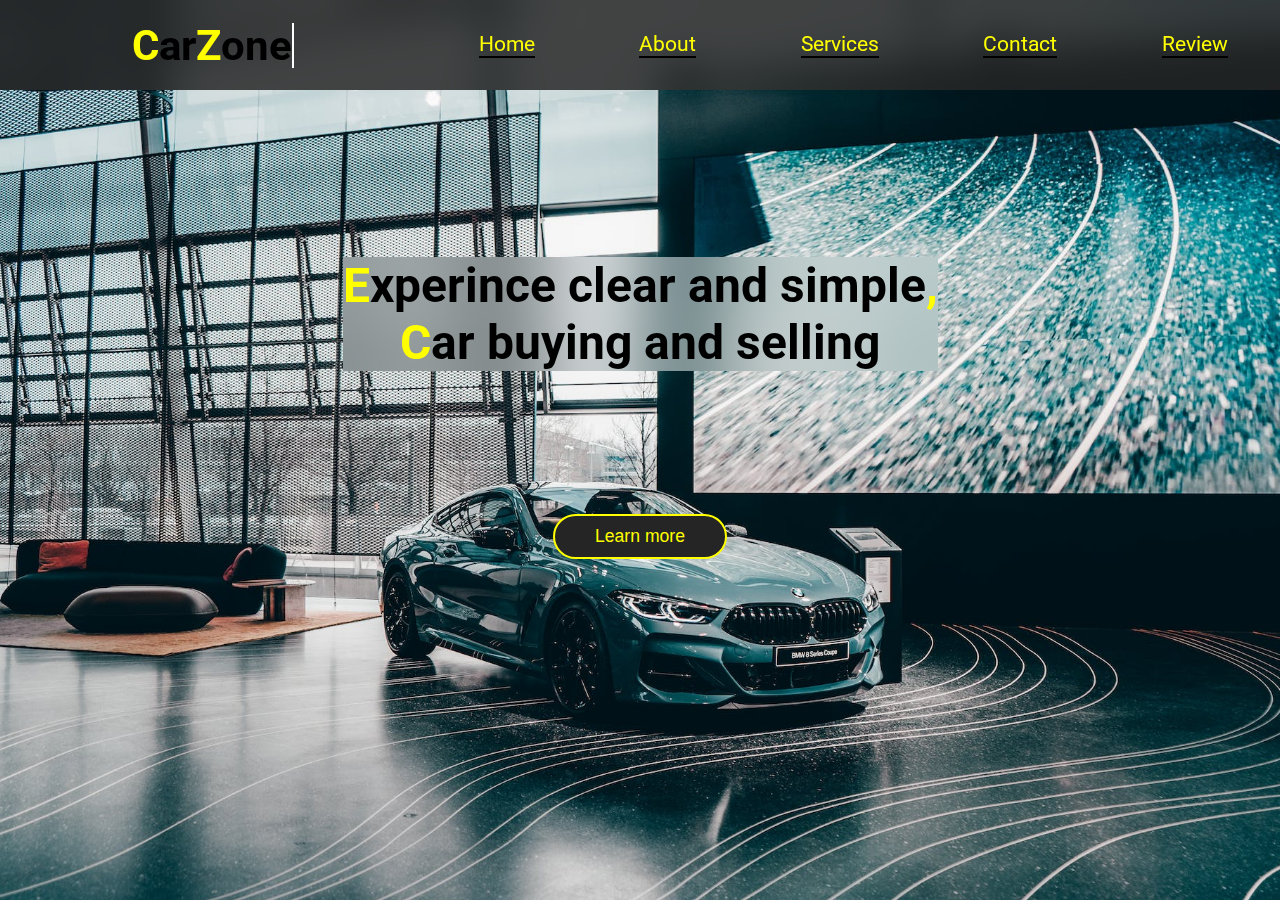
<file: index.html>
<!DOCTYPE html>
<html lang="en">
<head>
    <meta charset="UTF-8">
    <meta name="viewport" content="width=device-width, initial-scale=1.0">
    
    <link rel="preconnect" href="https://fonts.googleapis.com">
<link rel="preconnect" href="https://fonts.gstatic.com" crossorigin>
<link href="https://fonts.googleapis.com/css2?family=Roboto&display=swap" rel="stylesheet">
<link rel="stylesheet" href="./zaid/style.css">
    <title>Car Zone</title>
</head>
<body>
    <section id="Home">
        <header>
            <div class="Main-Nav">  
                <div class="Logo"><span>C</span>ar <span>Z</span>one</div>
                <div class="Nav-Btns">
                    <ul>
                        <a class="Nav-Btn" href="index.html"><li>Home</li></a>
                        <a class="Nav-Btn" href="./hamza/About_Us.html"><li>About</li></a>
                        <a class="Nav-Btn" href="./zaid/Services.html"><li>Services</li></a>
                        <a class="Nav-Btn" href="../hamza/ContactUs.html"><li>Contact</li></a>
                        <a class="Nav-Btn" href="../qais/Reviews.html"><li>Review</li></a>
                    </ul>
                </div>
            </div>
        </header>
        <main class="Home-Main">
            <h1 class="Title"><span>E</span>xperince clear and simple<span>,</span> <br><span>C</span>ar buying and selling</h1>
            <a href="Services.html"><button class="CTA">Learn more</button></a>
        </main>
    </section>  
</body>
</html>
</file>
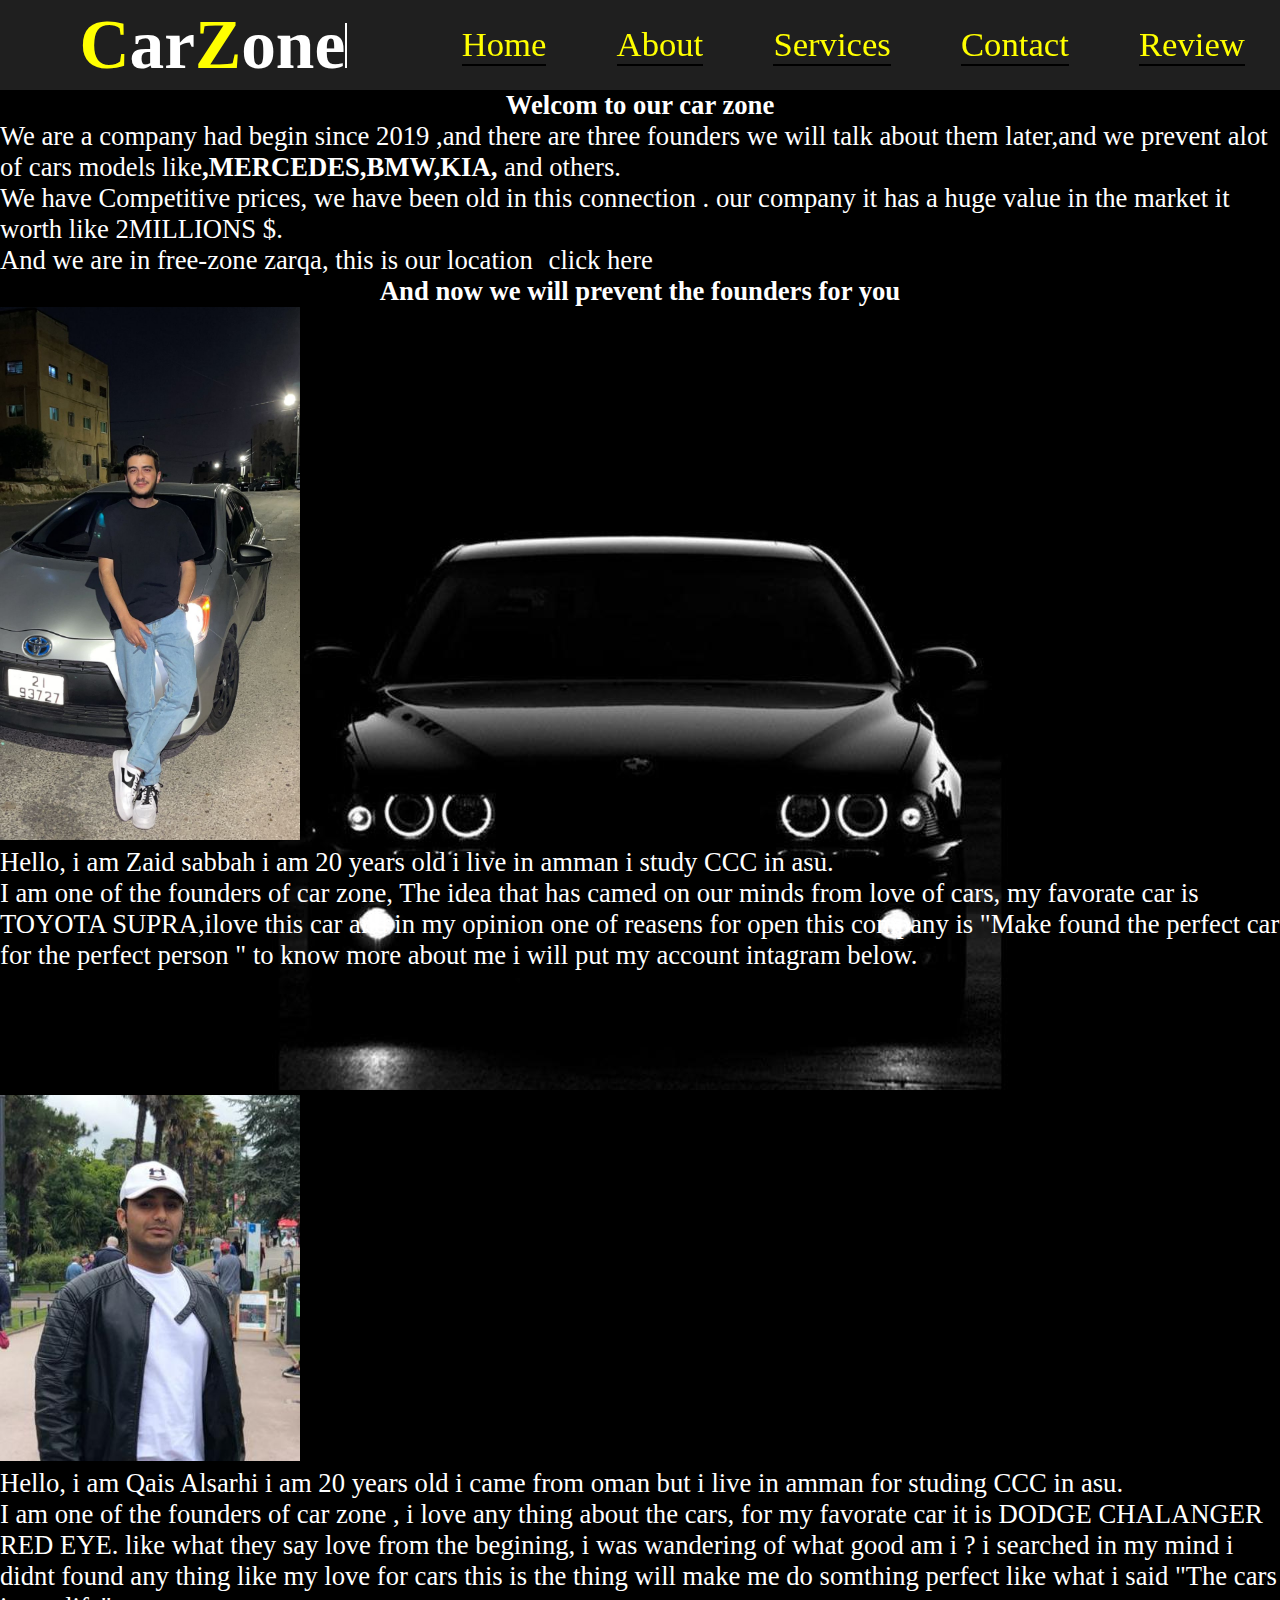
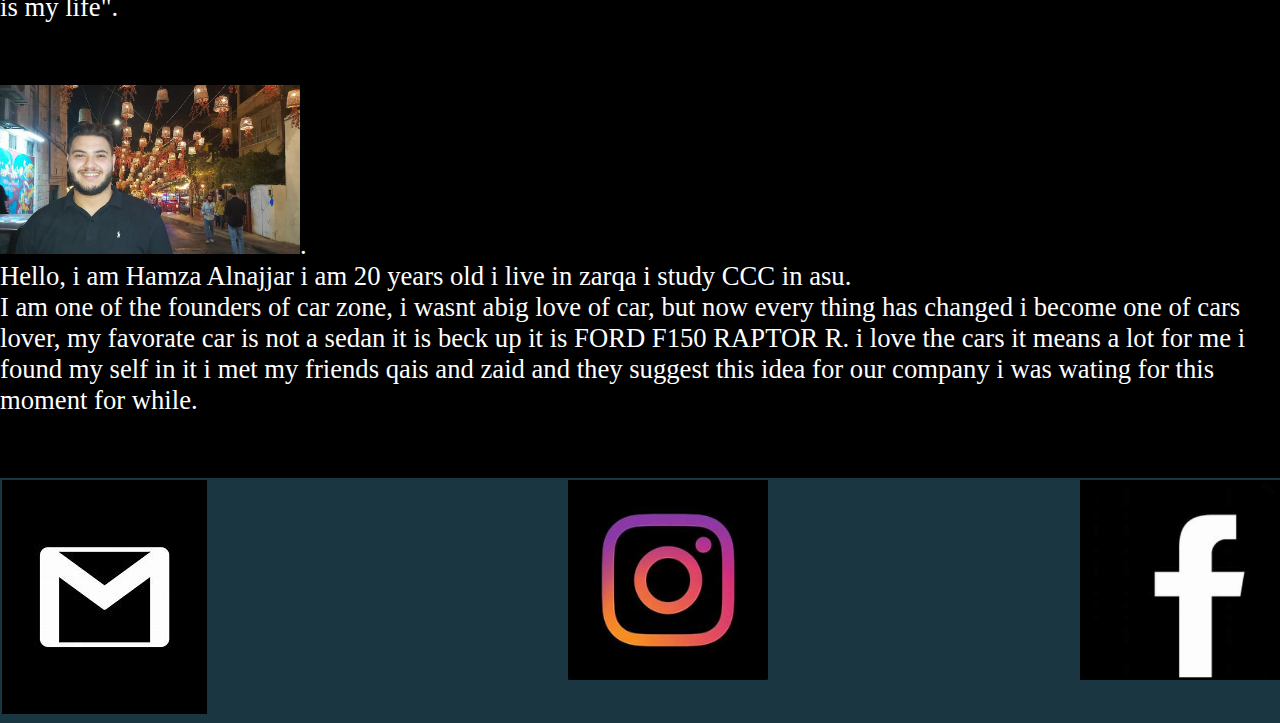
<file: hamza/About_Us.html>
<!DOCTYPE html>
<html lang="en">
<head>
    <link rel="stylesheet" href="../zaid/style.css">
    <style>
        

        span{
            font-weight: bold;
        }
        footer{
            background-color: black;
            color: white;
        }
        p a:link{
           
            color: white;
            text-decoration: none;
            padding: 7px; ;
            margin: 2px;
            
        }
        p a:hover{
            text-decoration: line-through;
            background-color: rgb(26, 54, 64) ;
            color: rgb(44, 55, 99);
           

        }
        p a:visited{
            color: gold;
            
        }
     
        body{
            
            background-image: url("WhatsApp Image 2023-11-26 at 13.34.30_04b00bef.jpg") ;
            background-repeat:no-repeat ;
            background-position: center;
            background-attachment: fixed;
            color: rgb(255, 255, 255);
            font-size: 20pt;
            background-color: black;


        }
        
        footer{

            text-align: center;
            background-color:  rgb(26, 54, 64);
        }
        #face{
        position: absolute;
        right: 0%;
        
        }
        #ins{
            position: absolute;
            right: 40%;
        }

 
       
    </style>
    
    <title>About Us</title>
</head>
<body>
    <header>
        <div class="Main-Nav">  
            <div class="Logo"><span>C</span>ar <span>Z</span>one</div>
            <div class="Nav-Btns">
                <ul>
                    <a class="Nav-Btn" href="../index.html"><li>Home</li></a>
                    <a class="Nav-Btn" href="../hamza/About_Us.html"><li>About</li></a>
                    <a class="Nav-Btn" href="../zaid/Services.html"><li>Services</li></a>
                    <a class="Nav-Btn" href="../hamza/ContactUs.html"><li>Contact</li></a>
                    <a class="Nav-Btn" href="../qais/Reviews.html"><li>Review</li></a>
                </ul>
            </div>
        </div>
    </header>
    <p style="text-align: center;"> <span> Welcom to our car zone </span> </p>
    <p>We are a company had begin since 2019 ,and there are three founders we will talk about them later,and we prevent alot of cars models like<span>,MERCEDES,BMW,KIA,</span> and others. <br>  We have Competitive prices, we have been old in this connection . our company it has a huge value in the market it worth like 2MILLIONS $.</p>
    <p>And we are in free-zone zarqa,  this is our location <a href="https://www.bing.com/ck/a?!&&p=8d53b8a87645827cJmltdHM9MTcwMDE3OTIwMCZpZ3VpZD0xYWNhY2JiYy0xNzA1LTZkZmEtMTRkOC1kOGUyMTYxYjZjNjUmaW5zaWQ9NTQzNg&ptn=3&ver=2&hsh=3&fclid=1acacbbc-1705-6dfa-14d8-d8e2161b6c65&psq=freezone+zarqa&u=a1aHR0cHM6Ly96YXJxYWZyZWV6b25lLmNvbS9lbi9sb2NhdGlvbi8&ntb=1">click  here</a> </p>
    <p style="text-align: center;"> <span> And now we will prevent the founders for you</span> </p>
    <img style="text-align: center;" src="WhatsApp Image 2023-11-18 at 14.16.48_73c7db59.jpg" alt="zaid" width="300" >
    <p>Hello, i am Zaid sabbah i am 20 years old i live in amman i study CCC in asu. <br> I am one of the founders of car zone, The idea that has camed on our minds from love of cars, my favorate car is TOYOTA SUPRA,ilove this car  and in my opinion one of reasens for open this company is "Make found the perfect car for the perfect person "  to know more about me i will put my account intagram below. </p>
    <br><br>
    <br><br>
    <img src="WhatsApp Image 2023-11-18 at 14.40.39_51fb9453.jpg" alt="qais" width="300">
    <p>Hello, i am Qais Alsarhi i am 20 years old i came from oman but i live in amman for studing CCC in asu. <br>I am one of the founders of car zone , i love any thing about the cars, for my favorate car it is DODGE CHALANGER RED EYE. like what they say love from the begining, i was wandering of what good am i ? i searched in my mind i didnt found any thing like my love for cars this is the thing will make me do somthing perfect like what i said "The cars is my life". </p>
    <br><br>
    <img src="WhatsApp Image 2023-11-18 at 13.21.46_d6b2f89e.jpg" alt="Hamza" width="300">.
    <p>Hello, i am Hamza Alnajjar i am 20 years old i live in zarqa i study CCC in asu. <br> I am one of the founders of car zone, i wasnt abig love of car, but now every thing has changed i become one of cars lover, my favorate car is not a sedan it is beck up it is FORD F150 RAPTOR R. i love the cars it means a lot for me i found my self in it i met my friends qais and zaid and they suggest this idea for our company i was wating for this moment for while.  </p>
    <br><br>

    
    <footer id="page-footers" class="reviews">
    <table>
        
        <tr>
            <td id="ggg"> 
            <a href="mailto:carz64670@gmail.com"  ;>
                <img  src="Gmail.jpg" alt="Gmail"  > </a>
            </td>
            
            
        <td id="ins" >
            <a href="https://instagram.com/carzone61?igshid=MzMyNGUyNmU2YQ%3D%3D&utm_source=qr"><img src="download.jpg" alt="instagram " width="200" class="insta";></a>
         
        </td>
        <td id="face">
            <a href="https://www.facebook.com/profile.php?id=61554190978200&mibextid=LQQJ4d"><img src="WhatsApp Image 2023-11-26 at 14.01.37_c660014f.jpg" alt="facebook" width="200" style="position:static;" : ;></a>

        </td>
    </tr>
    </table>
        
       
           
    </footer>

    

</body>
</html>
</file>
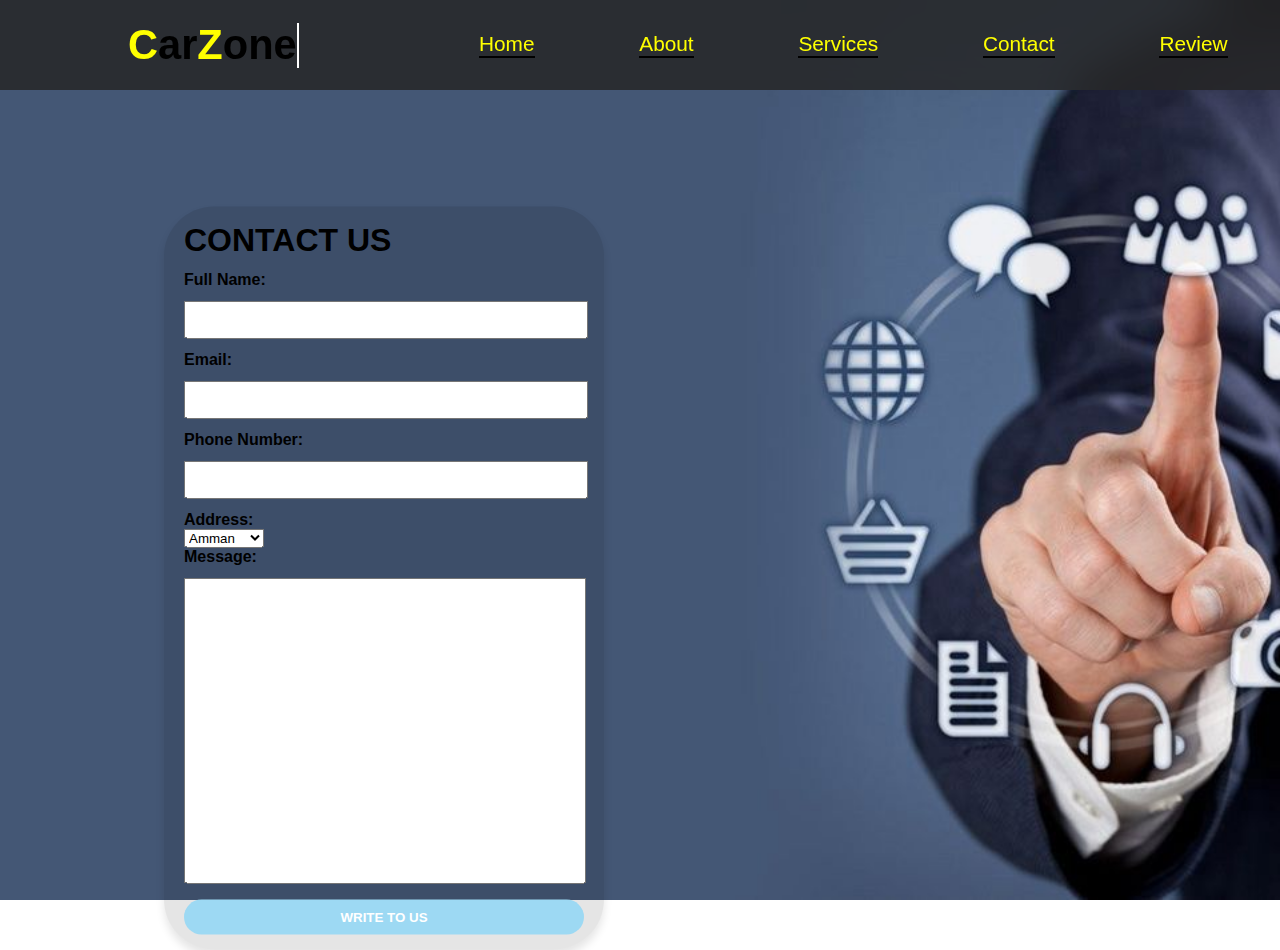
<file: hamza/ContactUs.html>
<!DOCTYPE html>
<html lang="en">
<head>
    <link rel="stylesheet" href="../zaid/style.css">
    <style>
    *{
        margin: 0;
        padding: 0;
        outline: 0;
        font-family: 'nunito',sans-serif;
    }
    body{
        background-image: url("WhatsApp Image 2023-11-29 at 21.05.18_c901aaac.jpg") ;
        background-repeat:no-repeat ;
        background-position: center;
        background-attachment: fixed;
        background-size: cover;
    }
    .container{
    position: absolute;
    left: 30%;
    top: 50%;
    transform: translate(-50%,-50%);
    padding: 15px 20px;
    background-color: rgba(0,0,0,.1);
    box-shadow: 0 6px 8px rgba(0,0,0,.1);
    border-radius: 50px;
    width: 400px;
    margin-top: 10%;
}

.container h1{
    margin-bottom: 12px;
    color: black;
    text-transform: uppercase;
}
.container label{
    color: black;
}
.container input,textarea{
    padding: 8px 10px;
    width: calc(100% - 20px);
    font-size: 16px;
    margin: 12px 0;
    resize: none;

}
.container button{
    width: 100%;
    padding: 10px ;
    background-color:#9DD9F3;
    border: none;
    border-radius: 30px;
    text-transform: uppercase;
    color: white ;
    font-weight: bold;
    transition: .4s;
}
button:hover{
    background-color: #00008B;
}
    </style>
    <title>Car Zone</title>
</head>
<body>
    <header>
        <div class="Main-Nav">  
            <div class="Logo"><span>C</span>ar <span>Z</span>one</div>
            <div class="Nav-Btns">
                <ul>
                    <a class="Nav-Btn" href="../index.html"><li>Home</li></a>
                    <a class="Nav-Btn" href="../hamza/About_Us.html"><li>About</li></a>
                    <a class="Nav-Btn" href="../zaid/Services.html"><li>Services</li></a>
                    <a class="Nav-Btn" href="../hamza/ContactUs.html"><li>Contact</li></a>
                    <a class="Nav-Btn" href="../qais/Reviews.html"><li>Review</li></a>
                </ul>
            </div>
        </div>
    </header>
    <div class="container">
    <form>
        <h1>Contact us</h1>
                <label style="font-weight: bold;">Full Name: </label><br>
                <input type="text"><br>
                <label style="font-weight: bold;">Email: </label><br>
                <input type="email"><br>
                <label style="font-weight: bold;">Phone Number:</label><br>
                <input type="number"><br>
                <label style="font-weight: bold;">Address:</label><br>
                <select name="My Select">
                    <option value="Amman">Amman</option>
                    <option value="Zarqa">Zarqa</option>
                    <option value="Al Mafraq">Al Mafraq</option>
                    <option value="Al Tafilah">Al Tafilah</option>
                    <option value="Al Karak">Al Karak</option>
                    <option value="Aqaba">Aqaba</option>
                    <option value="Ma’an">Ma’an</option>
                    <option value="Madaba">Madaba</option>
                    <option value="Al Balqa’">Al Balqa’</option>
                    <option value="Jarash">Jarash</option>
                    <option value="Irbid">Irbid</option>
                    <option value="Ajlun">Ajlun</option>
                </select><br>
                <label style="font-weight: bold;">Message: </label><br>
                <textarea rows="16"></textarea><br>
                <button>Write to Us</button>

    </form>
    </div>
</body>
</html>
</file>
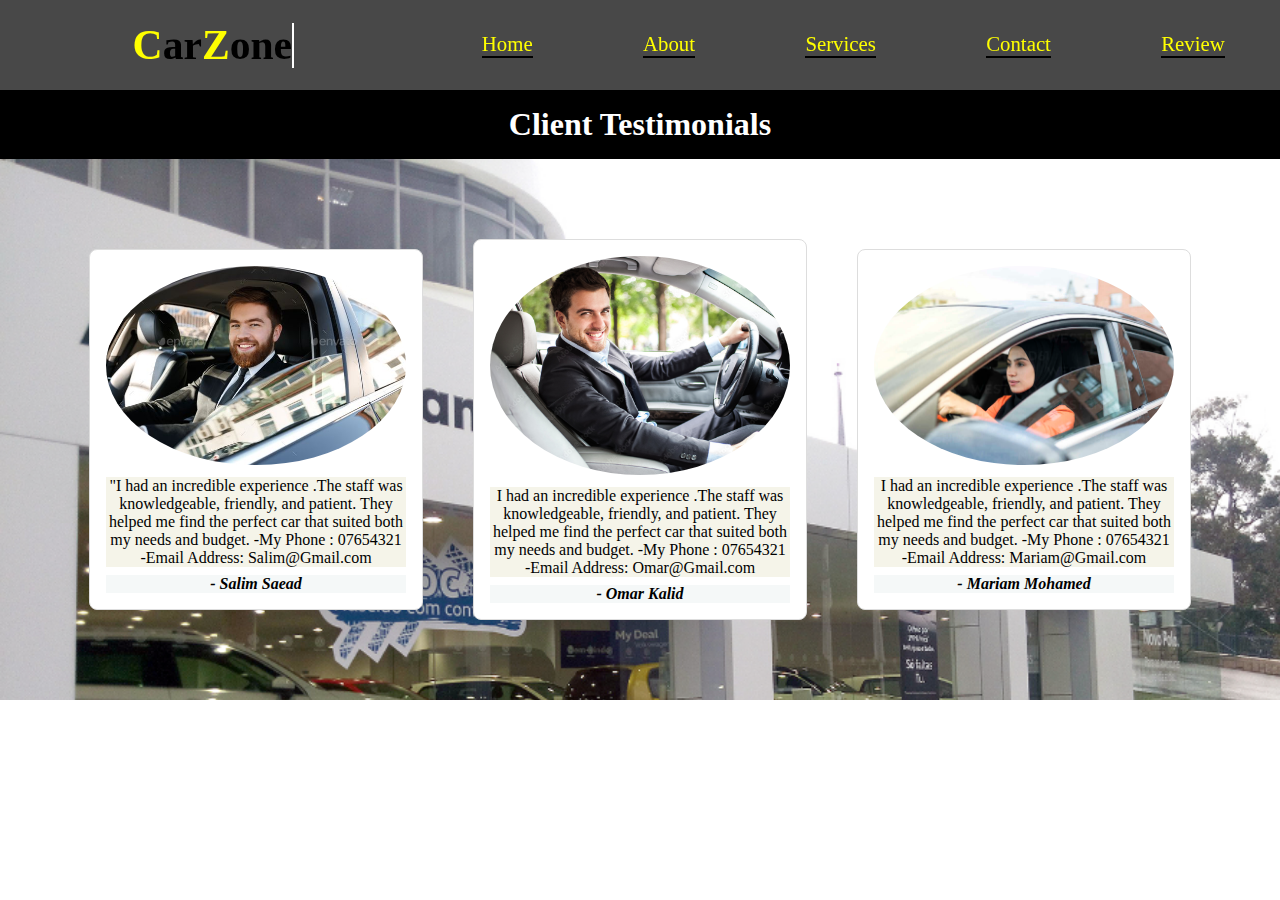
<file: qais/Reviews.html>
<!DOCTYPE html>
<html >
<head>
    <link rel="stylesheet" href="../zaid/style.css">
    <style>
body {
  
    font-family:sans-serif serif;
    
}

.header {
    background-color:black;
    color:white;
    text-align: center;
    padding: 1em;
}

.Class-container {
    display: flex;
    justify-content: space-around;
    align-items: center;
    flex-wrap: wrap;
    padding: 4em;
}

.Class {
   background-color: white;
    max-width: 300px;
    text-align: center;
    margin: 1em;
    padding: 1em;
    border: 1px solid #ddd;
    border-radius: 8px;
}

.Class img {
   
    width: 100%;
    border-radius: 50%;
    margin-bottom: 0.5em;
}

.Class p {
    font-style: inherit;
    background-color: rgb(245, 244, 233);
}

.Class cite {
    background-color: rgb(245, 248, 248);
    font-weight: bold;
    display: block;
    margin-top: 0.5em;
}
p:hover{
   background-color: white;
}

    </style>
    <title>Reviews</title>
</head>
<body>
    <header>
        <div class="Main-Nav">  
            <div class="Logo"><span>C</span>ar <span>Z</span>one</div>
            <div class="Nav-Btns">
                <ul>
                    <a class="Nav-Btn" href="../index.html"><li>Home</li></a>
                    <a class="Nav-Btn" href="../hamza/About_Us.html"><li>About</li></a>
                    <a class="Nav-Btn" href="../zaid/Services.html"><li>Services</li></a>
                    <a class="Nav-Btn" href="../hamza/ContactUs.html"><li>Contact</li></a>
                    <a class="Nav-Btn" href="../qais/Reviews.html"><li>Review</li></a>
                </ul>
            </div>
        </div>
    </header>
    
    <div class="header">
        <h1>Client Testimonials</h1>
    </div>

    <section style="background-image:url(R.png); background-repeat: no-repeat; background-size: 100%;" class="Class-container">
        <div class="Class">
            <img src="Salim.jpg" alt="Client 2">
            <p>"I had an incredible experience .The staff was knowledgeable, friendly, and patient. They helped me find the perfect car that suited both my needs and budget.
                -My Phone : 07654321
                -Email Address: Salim@Gmail.com
            </p>
            <cite>- Salim Saead</cite>
        </div>
       
        <div class="Class" style="top: auto;">
            <img  src="Omar.jpg"  alt="Client 2" >
            <p >I had an incredible experience .The staff was knowledgeable, friendly, and patient. They helped me find the perfect car that suited both my needs and budget.
                -My Phone : 07654321
                -Email Address: Omar@Gmail.com
            </p>
            <cite>- Omar Kalid</cite>
        </div>
       
        <div class="Class">
            <img src="Mariam.jpg"  alt="Client 1">
            <p>I had an incredible experience .The staff was knowledgeable, friendly, and patient. They helped me find the perfect car that suited both my needs and budget.
                -My Phone : 07654321
                -Email Address: Mariam@Gmail.com
            </p>
            <cite>- Mariam Mohamed</cite>
        </div>

        
       
        </section>
    


</body>
</html>
</file>
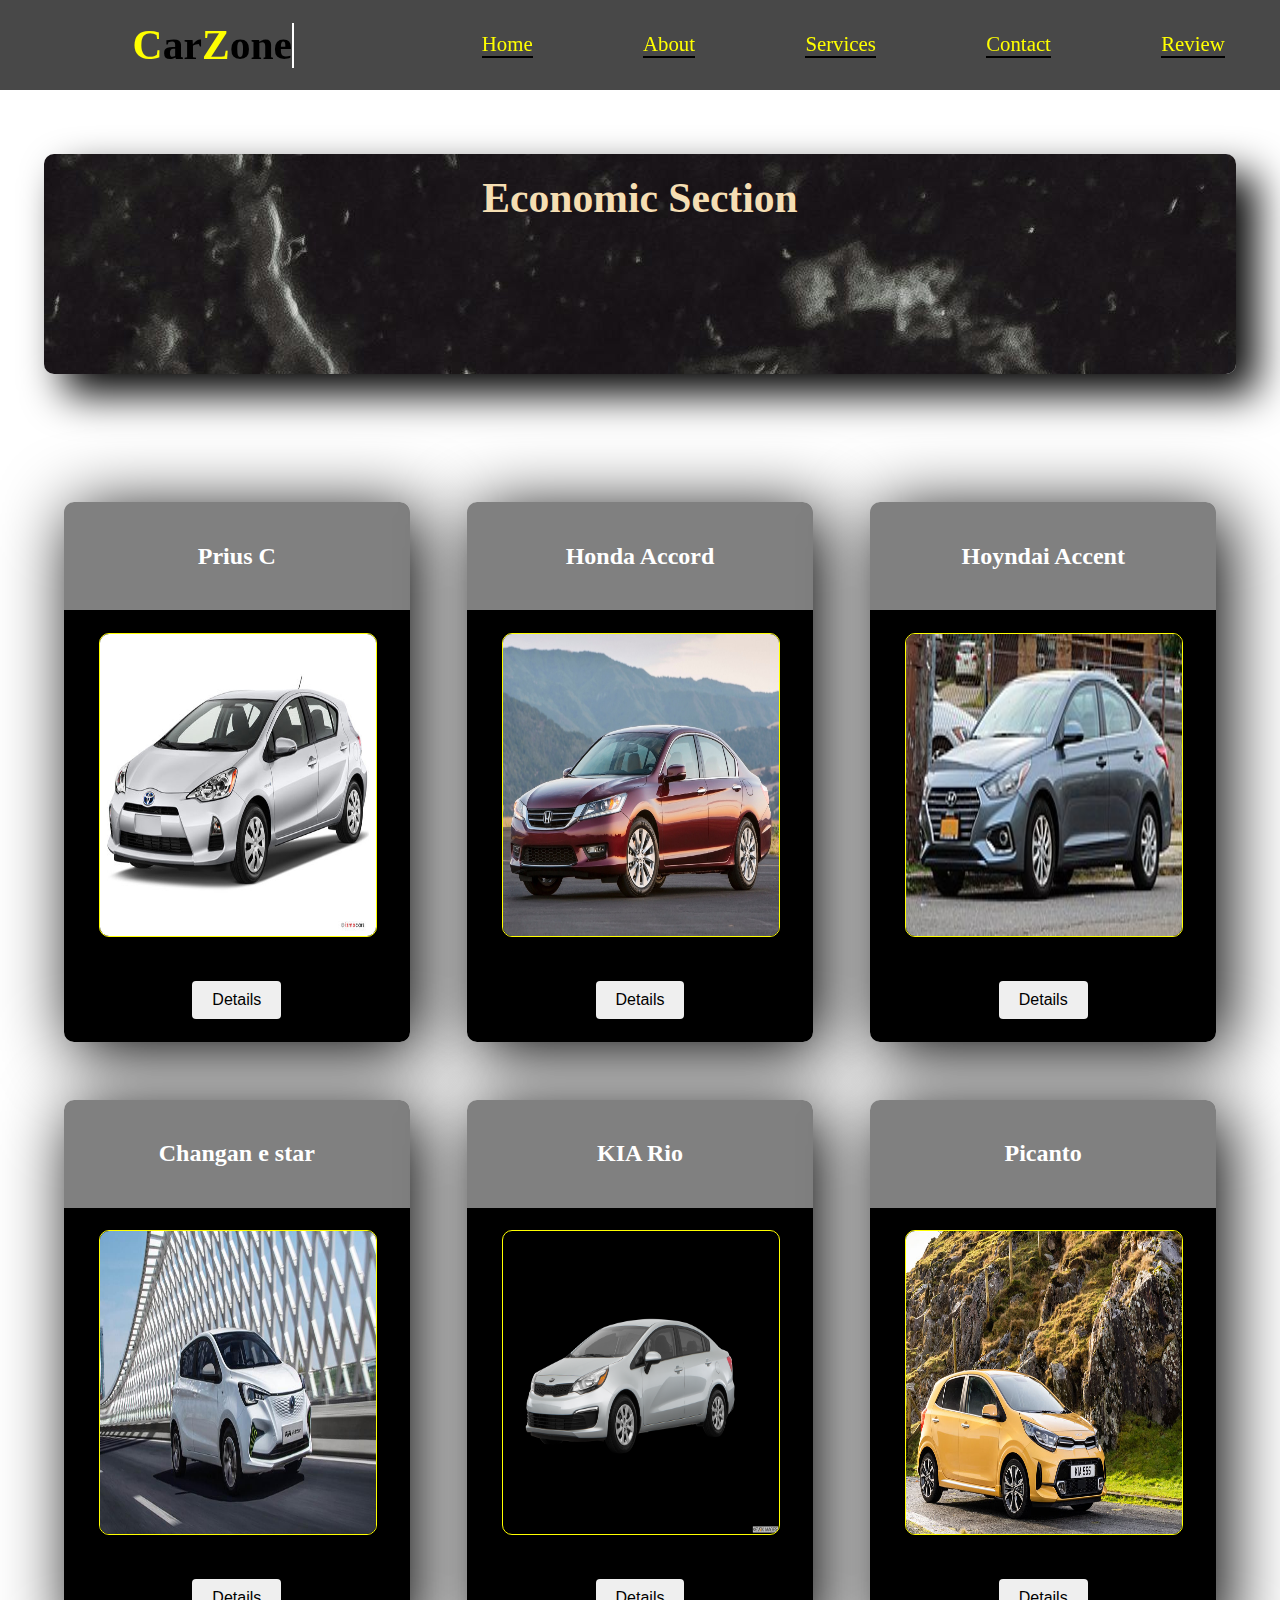
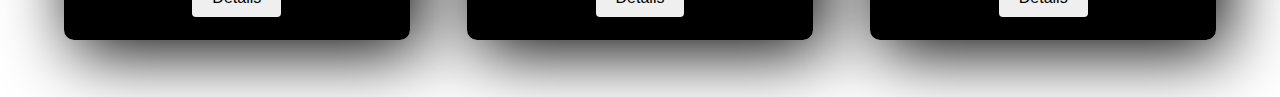
<file: zaid/Economic.html>
<!DOCTYPE html>
<html lang="en">
<head>
    <meta charset="UTF-8">
    <meta name="viewport" content="width=device-width, initial-scale=1.0">
    <link rel="stylesheet" href="style.css">
    <title>Car Zone</title>
</head>
<body>
    <header>
        <div class="Main-Nav">  
            <div class="Logo"><span>C</span>ar <span>Z</span>one</div>
            <div class="Nav-Btns">
                <ul>
                    <a class="Nav-Btn" href="../index.html"><li>Home</li></a>
                    <a class="Nav-Btn" href="../hamza/About_Us.html"><li>About</li></a>
                    <a class="Nav-Btn" href="Services.html"><li>Services</li></a>
                    <a class="Nav-Btn" href="../hamza/ContactUs.html"><li>Contact</li></a>
                    <a class="Nav-Btn" href="../qais/Reviews.html"><li>Review</li></a>
                </ul>
            </div>
        </div>
    </header>
    <main class="Services-Main">
        <div class="Head"><h1>Economic Section</h1></div>
      <div class="body">
        <div class="Card">
            <div class="Card-Title">Prius C</div>
            <div class="Card-Body">
                <div class="img img1"><img src="./assests/priusc.jpg" alt=""></div>
                <button>Details</button>
            </div>
        </div>
        <div class="Card">
            <div class="Card-Title">Honda Accord</div>
            <div class="Card-Body">
                <div class="img img1"><img src="./assests/accord.jpg" alt=""></div>
                <button>Details</button>
            </div>
        </div>
        <div class="Card">
            <div class="Card-Title">Hoyndai Accent</div>
            <div class="Card-Body">
                <div class="img img2"><img src="./assests/accent.jpg" alt=""></div>
                <button>Details</button>
            </div>
        </div>
        <div class="Card">
            <div class="Card-Title">Changan e star</div>
            <div class="Card-Body">
                <div class="img img3"><img src="./assests/changan.jpg" alt=""></div>
                <button>Details</button>
            </div>
        </div>
        <div class="Card">
            <div class="Card-Title">KIA Rio</div>
            <div class="Card-Body">
                <div class="img  img4"><img src="./assests/kiario.png" alt=""></div>
                <button>Details</button>
            </div>
        </div>
        <div class="Card">
            <div class="Card-Title">Picanto</div>
            <div class="Card-Body">
                <div class="img img5"><img src="./assests/picanto.jpg" alt=""></div>
                <button>Details</button>
            </div>
        </div>
      </div>
    </main>
</body>
</html>
</file>
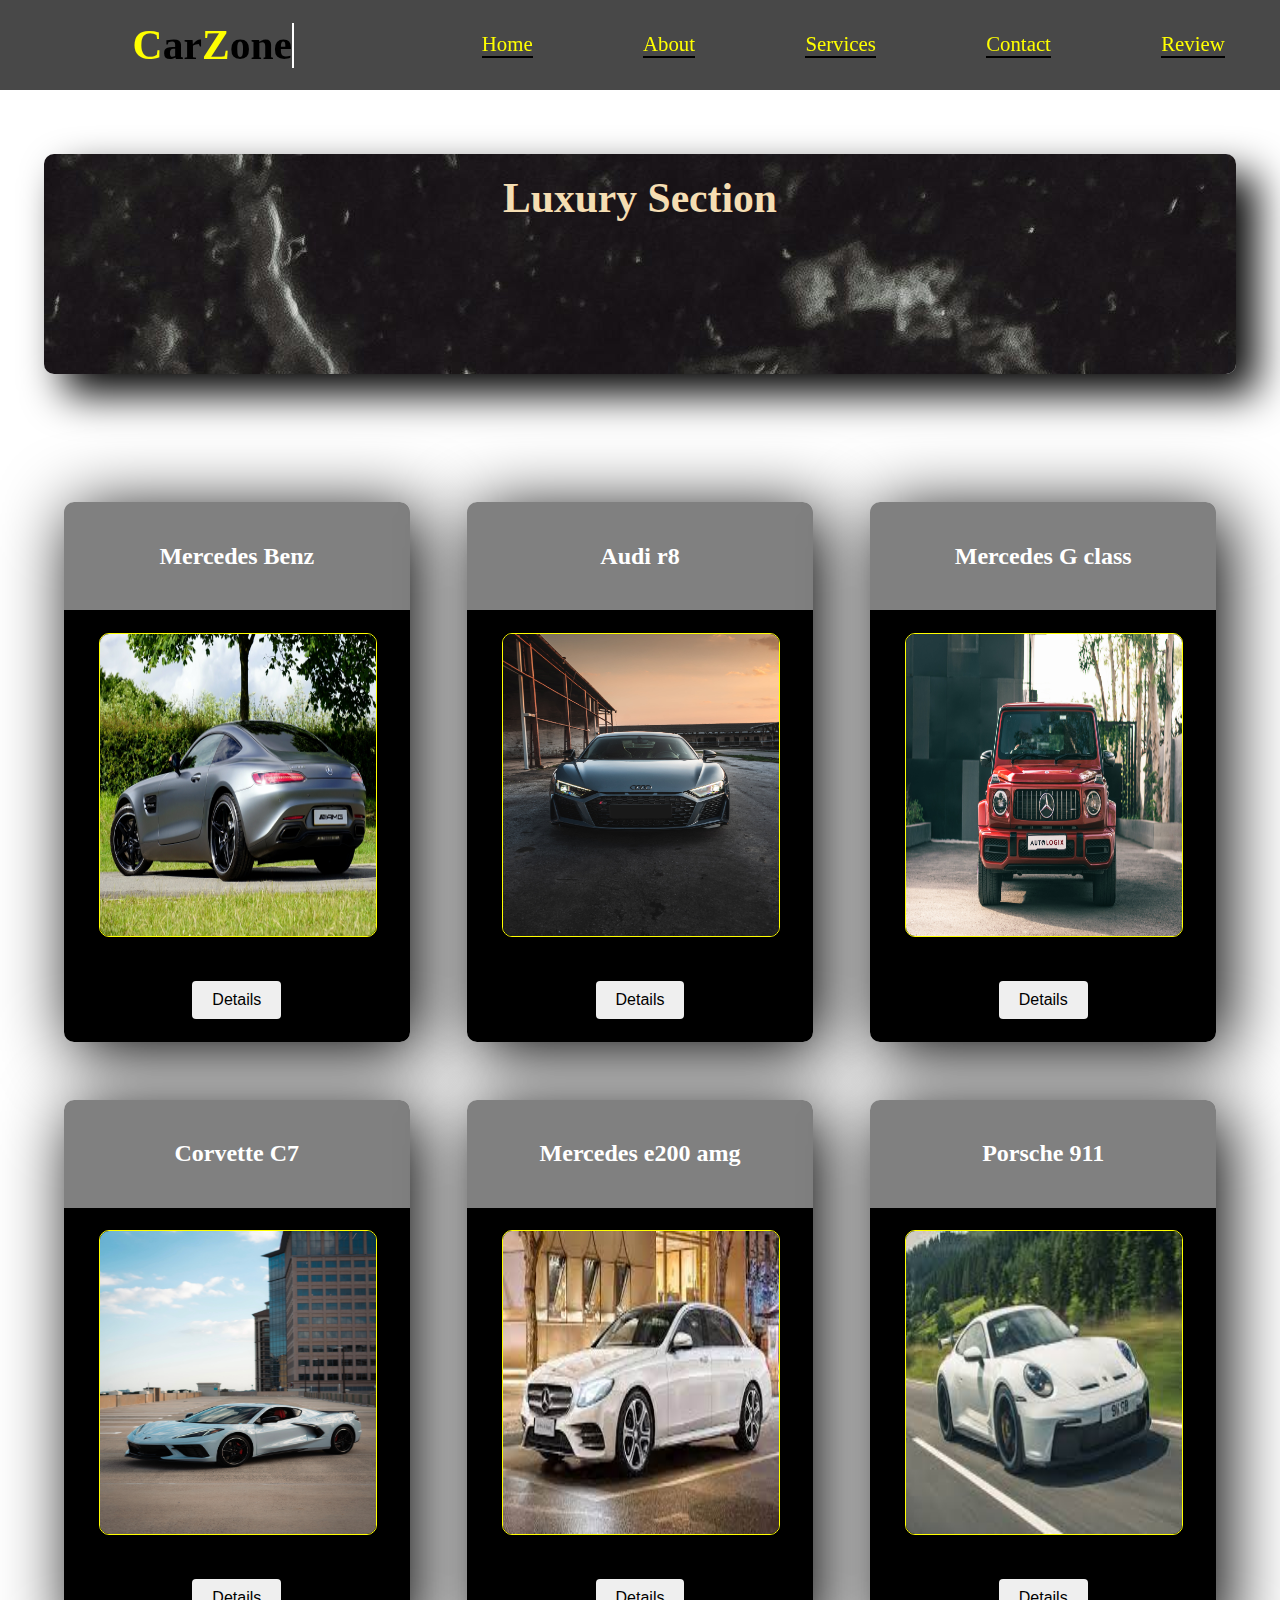
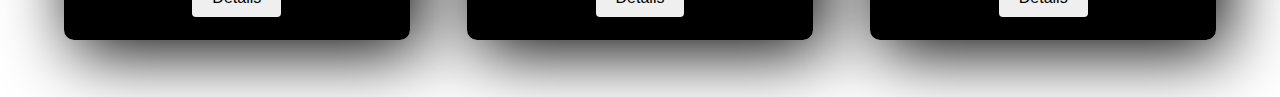
<file: zaid/Luxury.html>
<!DOCTYPE html>
<html lang="en">
<head>
    <meta charset="UTF-8">
    <meta name="viewport" content="width=device-width, initial-scale=1.0">
    <link rel="stylesheet" href="style.css">
    <title>Car Zone</title>
</head>
<body>
    <header>
        <div class="Main-Nav">  
            <div class="Logo"><span>C</span>ar <span>Z</span>one</div>
            <div class="Nav-Btns">
                <ul>
                    <a class="Nav-Btn" href="../index.html"><li>Home</li></a>
                    <a class="Nav-Btn" href="../hamza/About_Us.html"><li>About</li></a>
                    <a class="Nav-Btn" href="Services.html"><li>Services</li></a>
                    <a class="Nav-Btn" href="../hamza/ContactUs.html"><li>Contact</li></a>
                    <a class="Nav-Btn" href="../qais/Reviews.html"><li>Review</li></a>
                </ul>
            </div>
        </div>
    </header>
    <main class="Services-Main">
        <div class="Head"><h1>Luxury Section</h1></div>
      <div class="body">
        <div class="Card">
            <div class="Card-Title">Mercedes Benz</div>
            <div class="Card-Body">
                <div class="img img1"><img src="./assests/mercedesbnz.jpg" alt=""></div>
                <button>Details</button>
            </div>
        </div>
        <div class="Card">
            <div class="Card-Title">Audi r8</div>
            <div class="Card-Body">
                <div class="img img1"><img src="./assests/Audir8.jpg" alt=""></div>
                <button>Details</button>
            </div>
        </div>
        <div class="Card">
            <div class="Card-Title">Mercedes G class</div>
            <div class="Card-Body">
                <div class="img img2"><img src="./assests/Gclass.jpg" alt=""></div>
                <button>Details</button>
            </div>
        </div>
        <div class="Card">
            <div class="Card-Title">Corvette C7</div>
            <div class="Card-Body">
                <div class="img img3"><img src="./assests/corvetc7.jpg" alt=""></div>
                <button>Details</button>
            </div>
        </div>
        <div class="Card">
            <div class="Card-Title">Mercedes e200 amg</div>
            <div class="Card-Body">
                <div class="img  img4"><img src="./assests/e200.jpeg" alt=""></div>
                <button>Details</button>
            </div>
        </div>
        <div class="Card">
            <div class="Card-Title">Porsche 911</div>
            <div class="Card-Body">
                <div class="img img5"><img src="./assests/911.jpeg" alt=""></div>
                <button>Details</button>
            </div>
        </div>
      </div>
    </main>
</body>
</html>
</file>
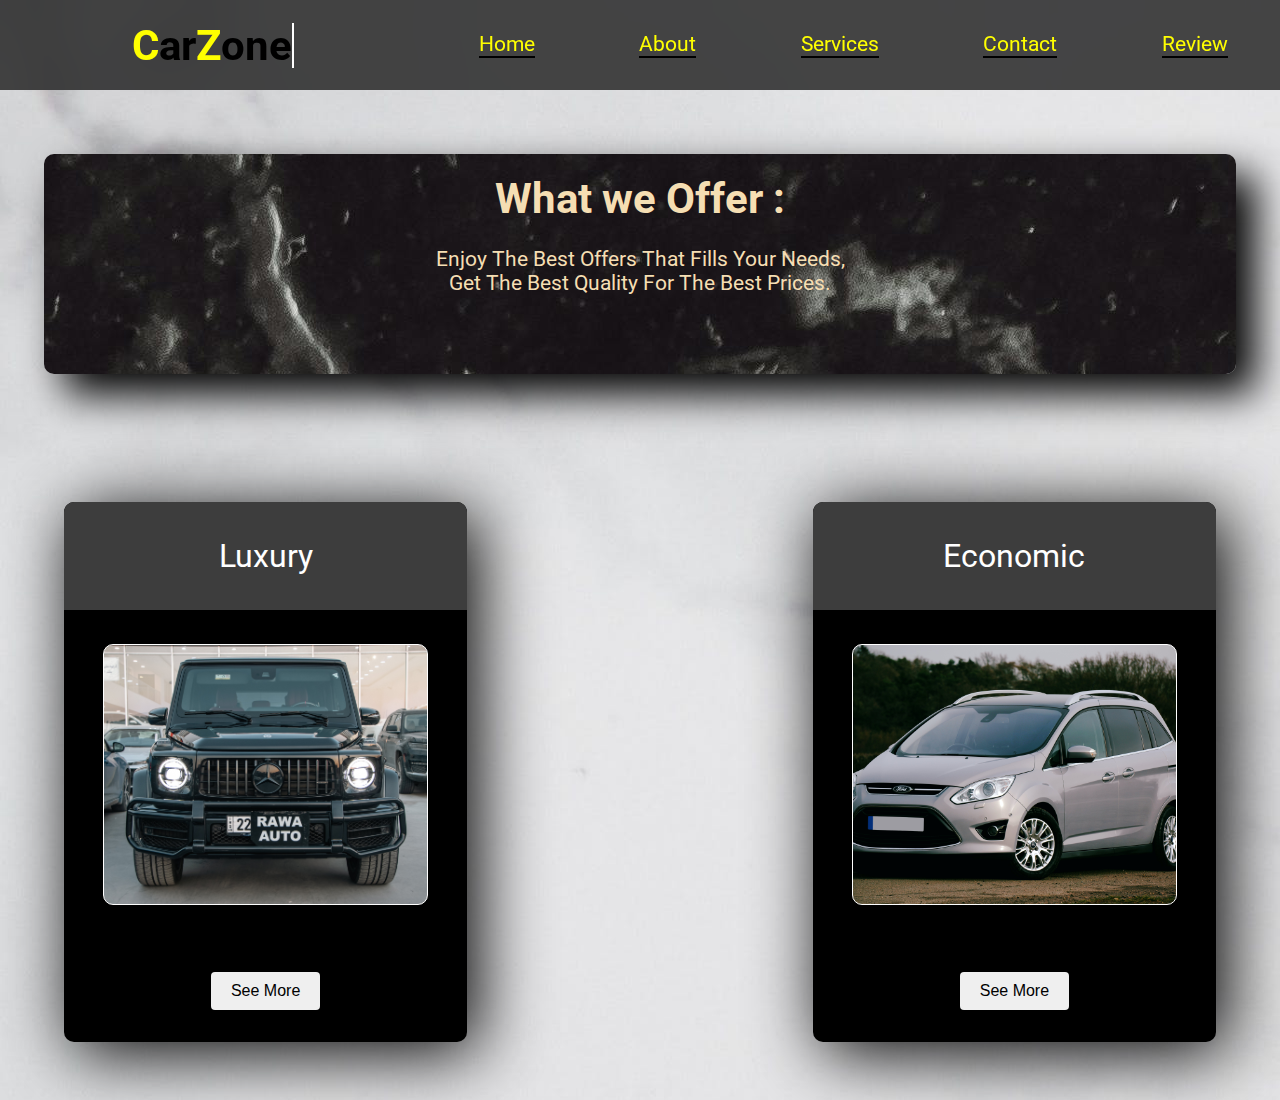
<file: zaid/Services.html>
<!DOCTYPE html>
<html lang="en">
<head>
    <meta charset="UTF-8">
    <meta name="viewport" content="width=device-width, initial-scale=1.0">
    <link rel="stylesheet" href="style.css">
    <link rel="preconnect" href="https://fonts.gstatic.com" crossorigin>
<link href="https://fonts.googleapis.com/css2?family=Roboto&display=swap" rel="stylesheet"><link rel="stylesheet" href="style.css">
    <title>Car Zone</title>
</head>
<body>
    <section id="Services">
        <header>
            <div class="Main-Nav">
                <div class="Logo"><span>C</span>ar <span>Z</span>one</div>
                <div class="Nav-Btns">
                    <ul>
                        <a class="Nav-Btn" href="../index.html"><li>Home</li></a>
                        <a class="Nav-Btn" href="../hamza/About_Us.html"><li>About</li></a>
                        <a class="Nav-Btn" href="Services.html"><li>Services</li></a>
                        <a class="Nav-Btn" href="../hamza/ContactUs.html"><li>Contact</li></a>
                        <a class="Nav-Btn" href="../qais/Reviews.html"><li>Review</li></a>
                    </ul>
                </div>
            </div>
        </header>
        <main class="Services-Main">
            <div class="Head"><h1>What we Offer :</h1><br><p>Enjoy The Best Offers That Fills Your Needs, <br>Get The Best Quality For The Best Prices.</p></div>
            <div class="body s-body">
                <div class="Luxury-Card Card1">
                    <div class="L-Title">Luxury</div>
                        <div class="L-Body">
                            <div class="L-img"></div>
                            <div><a href="Luxury.html"><button class="L-Btn">See More</button></a></div>
                        </div>
                    </div>
                <div class="Economic-Card Card1">
                    <div class="L-Title">Economic</div>
                    <div class="L-Body">
                        <div class="L-img E-img"></div>
                        <div><a href="Economic.html"><button class="L-Btn">See More</button></a></div>
                    </div>
                </div>
            </div>      
        </main>
    </section>
</body>
</html>
</file>
<file: zaid/style.css>
*{
    margin: 0;
    padding: 0;
}

/*----------Home----------*/
#Home{
    background-image: url(./assests/back.jpg);
    height: 100vh;
    background-position: center;
    background-size: cover;
    background-repeat: no-repeat;
    font-family: 'Roboto', sans-serif;
}


    header{
        background-color: rgba(37, 37, 37, 0.84);
        backdrop-filter: blur(20px);
    }

    .Main-Nav{
        height: 10vh;
        display: grid;
        grid-template-columns: 2fr 4fr;
        grid-template-areas: "Logo Btns";
    }

    .Logo{
        display: flex;
        align-items: center;
        justify-content: center;
        font-weight: bold;
        font-size:260% ;   
    }

    .Logo span{

    color: yellow;
    }


    .Logo::after{
        content: "";
        width: 2px;
        background-color: white;
        height: 50%;
    }

    .Nav-Btns ul{
        height: 10vh;
        list-style: none;
        display: flex;
        align-items: center;
        justify-content: space-around;
    }

    .Nav-Btn{
        display: flex;
        flex-direction: column;
        text-decoration: none;
        color: yellow;
        font-size: 130%;
    }

    .Nav-Btn::after{
        content: "";
        height: 2px;
        background-color: black;
    }

    .Nav-Btn:hover::after{
        background-color: white;
    }

/*----------Main----------*/

.Home-Main{
    height: 60vh;
    display: flex;
    flex-direction: column;
    align-items: center;
    justify-content: space-around;
}


.Title{
    margin-top: 2em;
    font-size: 3em;
    text-align: center;
    font-weight: bold;
    backdrop-filter: blur(40px);
    
}
.Title span{
    color: rgb(255, 255, 0);
}

.CTA{
background-color: rgb(37, 37, 37);
border: yellow 2px solid;
padding:10px 40px;
border-radius: 40px;
color: yellow;
font-size: 1.1em;
}

.CTA:hover{
cursor: pointer;
background-color: rgba(37, 37, 37, 0.681);
}


@media only screen and (max-width: 500px){

.Logo{
    font-size: 150%;
}

.Nav-Btn{
    font-size: 90%;
}

.Title{
    font-size: 2.4em;
}

}

/*----------Services----------*/

#Services{
    font-family: 'Roboto', sans-serif;
    min-height: 100vh;
    background-image: url(./assests/sback2.jpg);
}

.Services-Main{
    min-height: 75vh;
    display: flex;
    flex-direction: column;
    align-items: center;
    justify-content: space-around;
}

.Head{
    margin-top: 5%; ;
    width: 90%;
    height: 20vh;
    padding: 20px;
    background-image: url(./assests/Headback.jpg);
    color: wheat;
    text-align: center;
    font-size: 130%;
    border-radius: 10px;
    box-shadow: 20px 20px 40px  rgb(0, 0, 0);
}



.Card1{
    width: 35%;
    height: 60vh;
    background-color: black ;
    margin-bottom:5% ;
    border-radius: 10px;
    box-shadow: 10px 10px 70px 1px black;

}

.L-Title{
    width: 100%;
    height: 20%;
    background-color:rgb(61, 61, 61);
    backdrop-filter: blurI(40px);
    border-radius: 10px 10px 0px 0px;
    display: flex;
    font-size: 2em;
    color: white;
    align-items: center;
    justify-content: center;
    border-bottom: 1px solid black;
}

.L-Body{
    width: 100%;
    height:80%;
    /* background-color: blue; */
    border-radius: 0px 0px 10px 10px;
    display: flex;
    flex-direction: column;
    align-items: center;
    justify-content:space-around ;
}

.L-img{
    border: 1px solid white;
    width: 80%;
    height: 60%;
    background-image: url(./assests/Lback.jpg);
    background-size: cover;
    background-position: center;
    border-radius: 10px;
}
.E-img{
    width: 80%;
    height: 60%;
    background-image: url(./assests/Eback.jpg);
    background-size: cover;
    background-position: center;
}

.L-Btn{
    padding: 10px 20px; 
    font-size: 16px;
    border: none;
    cursor: pointer;
    border-radius: 4px;
    transition: 0.7s ease;
}
.L-Btn a{
    text-decoration: none;
    color: black;
}
.L-Btn:hover{
    background-color: yellow;
    color: black;
}








.body {
    width: 90%;
    margin-top: 10%;
    min-height: 40vh;
    display: flex;
    flex-wrap: wrap;
    align-items: center;
    justify-content: space-between; 
}
.Card {
    width: 30%;
    background-color: transparent;
    height: 60vh;
    margin-bottom: 5%;
    display: flex;
    flex-direction: column;
    justify-content: center;
    align-items: center;
    box-shadow: 10px 10px 70px 1px black;
    border-radius: 10px;
}
@media only screen and (max-width: 500px){
    .body{
    flex-direction: column;
    }

    .Card,.Card1{
        width: 80%;
    }

    
    }






.Card-Title{
    width: 100%;
    height: 20%;
    font-size: 1.5em;
    font-weight: bold;
    background-color: gray;
    color: white;
    text-align: center;
    display: flex;
    align-items: center;
    justify-content: center;
    border-radius: 10px 10px 0px 0px;
}

.Card-Body{
width: 100%;
height: 80%;
background-color: black;
display: flex;
flex-direction: column;
align-items: center;
justify-content: space-around;
border-radius: 0px 0px 10px 10px;
}

.img img{
    width: 100%;
    height: 100%;
    border-radius: 10px;
    border: 1px solid yellow;
}

.img{
    
    width: 80%;
    height: 70%;
    
}

.Card-Body button{
    padding: 10px 20px; 
    font-size: 16px;
    border: none;
    cursor: pointer;
    border-radius: 4px;
    transition: 0.7s ease;
}
.Card-Body button:hover{
    background-color: yellow;
    color: black;
}
</file>
